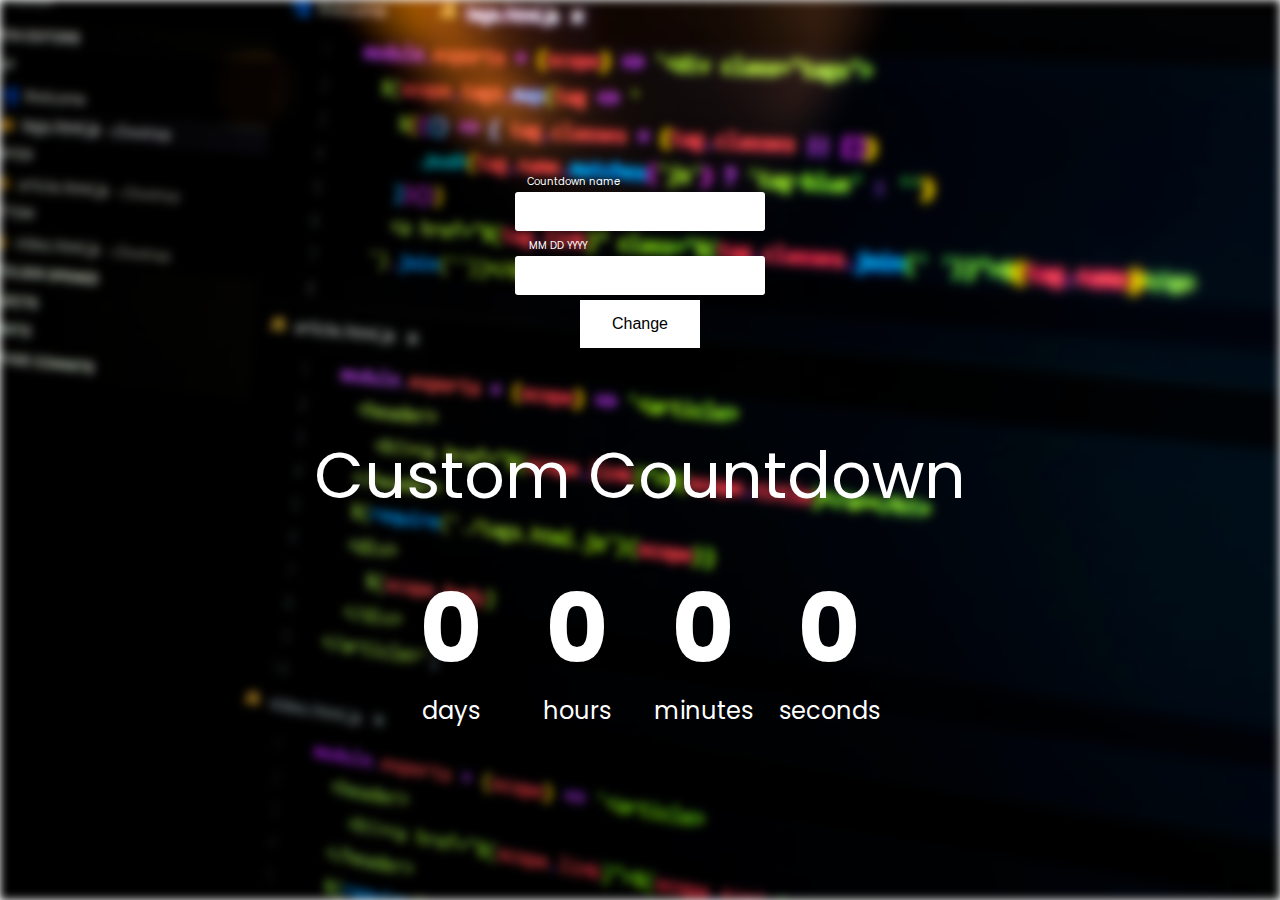
<file: index.html>
<!DOCTYPE html>
<html lang="en">
<head>
    <meta charset="UTF-8">
    <meta http-equiv="X-UA-Compatible" content="IE=edge">
    <meta name="viewport" content="width=device-width, initial-scale=1.0">
    <title>Custom Date Countdown</title>
    <link rel="stylesheet" href="style.css">
    <link rel="icon" href="https://cdn-icons-png.flaticon.com/512/992/992700.png">
    <script src="main.js" defer></script>
</head>
<body> 
    <div class="bg"></div>
    <label class="custom-field">
        <input type="text"  id="mainTextInput" maxlength="30">
        <span class ="placeholder">Countdown name</span>
    </label>

    <label class="custom-field-one">
        <input type="text" id="dateInput" maxlength="10">
        <span class ="placeholder-one">MM DD YYYY</span>
    </label>

    <button class="button" onclick="change()" id="buttonCh">Change</button>
    
    <h1 class = "mainText" id="mainText">Custom Date Countdown</h1>

    <div class="countdown">
        <div class="countdown-el days">
            <p class="big-text", id="days">0</p>
            <span>days</span>
        </div>
        <div class="countdown-el hours">
            <p class="big-text", id="hours">0</p>
            <span>hours</span>
        </div>
        <div class="countdown-el minutes">
            <p class="big-text", id="minutes">0</p>
            <span>minutes</span>
        </div>
        <div class="countdown-el seconds">
            <p class="big-text", id="seconds">0</p>
            <span>seconds</span>
        </div>
    </div>
</body>
</html>
</file>
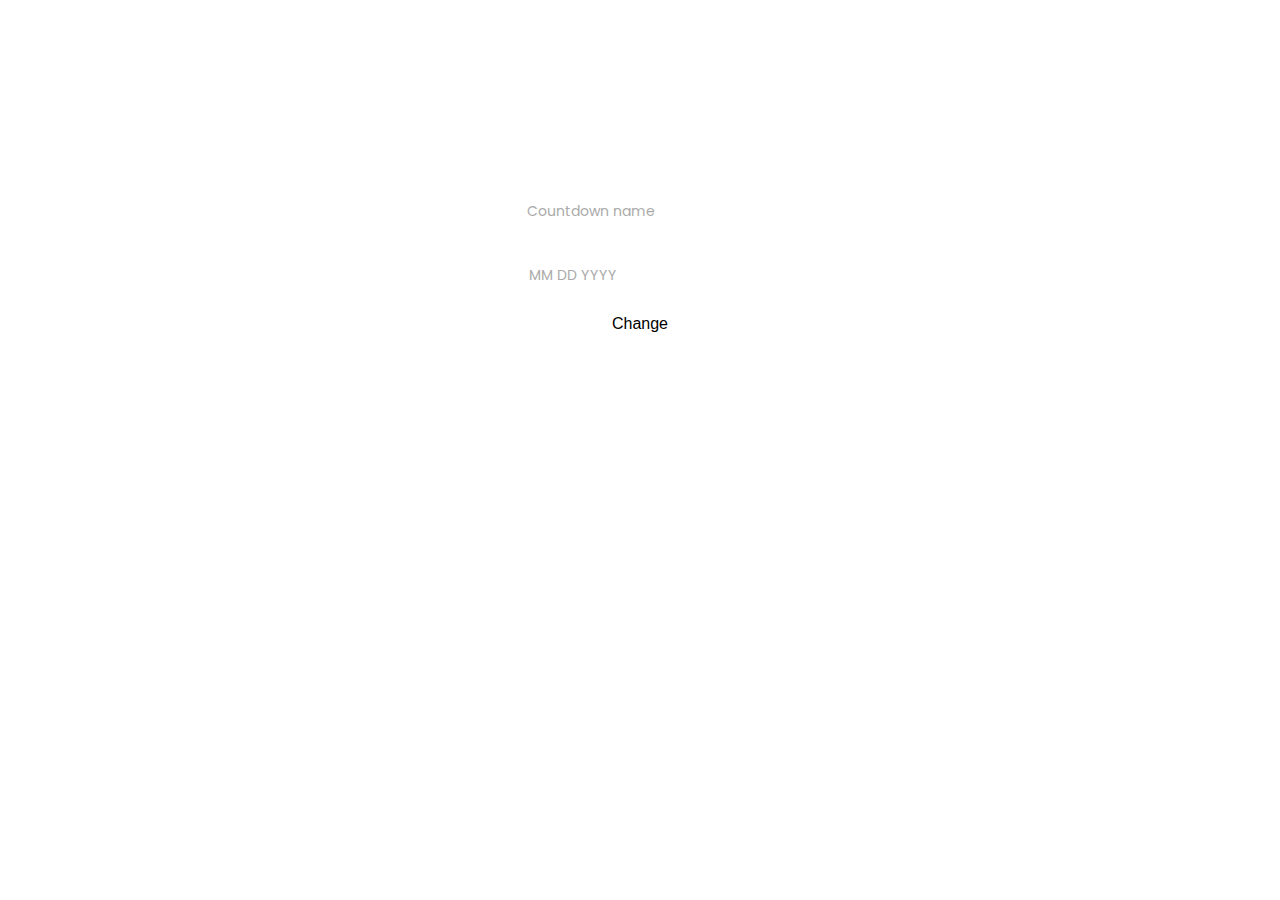
<file: countdown.html>
<!DOCTYPE html>
<html lang="en">
<head>
    <meta charset="UTF-8">
    <meta http-equiv="X-UA-Compatible" content="IE=edge">
    <meta name="viewport" content="width=device-width, initial-scale=1.0">
    <title>Date countdown</title>
    <link rel="stylesheet" href="style.css">
    <script src="main.js" defer></script>
</head>
<body>
    <label class="custom-field">
        <input type="text"  id="mainTextInput" required/>
        <span class ="placeholder">Countdown name</span>
    </label>

    <label class="custom-field-one">
        <input type="text" id="dateInput" required>
        <span class ="placeholder-one">MM DD YYYY</span>
    </label>

    <button class="button" onclick="change()" id="buttonCh">Change</button>
    
    <h1 class = "mainText" id="mainText">Countdown</h1>

    <div class="countdown">
        <div class="countdown-el days">
            <p class="big-text", id="days">0</p>
            <span>days</span>
        </div>
        <div class="countdown-el hours">
            <p class="big-text", id="hours">0</p>
            <span>hours</span>
        </div>
        <div class="countdown-el minutes">
            <p class="big-text", id="minutes">0</p>
            <span>minutes</span>
        </div>
        <div class="countdown-el seconds">
            <p class="big-text", id="seconds">0</p>
            <span>seconds</span>
        </div>
    </div>
</body>
</html>
</file>
<file: style.css>
@import url('https://fonts.googleapis.com/css2?family=Poppins:wght@200;400;600&display=swap');

*{
 box-sizing: border-box;
}

body{
    color: white;
    display: flex;
    flex-direction: column;
    align-items: center;
    justify-content: center;
    min-height: 100vh;
    font-family: "Poppins", sans-serif;
    margin: 0;
}

.bg{
    width: 100%;
    height: 100%;
    background-image: url("./bg.jpg");
    background-size: cover;
    background-repeat: no-repeat;
    background-position: 50% 50%;
    z-index: -1;
    position: absolute;
    filter: blur(5px);
}

h1{
    font-weight: normal;
    font-size: 4rem;
    margin-top: 5rem;
}

.countdown{
    display: flex;
    flex-wrap: wrap;
    align-items: center;
    justify-content: center;
}

.big-text{
    font-weight: bold;
    font-size: 6rem;
    line-height: 1;
    margin: 1rem 2rem;
}

.countdown-el{
    text-align: center;
}

.countdown-el span{
    font-size: 1.5rem;
}

.custom-field{
    position: relative;
    font-size: 14px;
    padding-top: 20px;
    margin-bottom: 5px;
}

.custom-field input{
    border: none;
    appearance: none;
    padding: 12px;
    border-radius: 3px;
    width: 250px;
    outline: none;
}

.custom-field .placeholder{
    position: absolute;
    left: 12px;
    top: calc(50% + 10px);
    transform: translateY(-50%);
    color: #aaa;
}

.custom-field input:valid + .placeholder,
.custom-field input:focus + .placeholder{
    top: 10px;
    font-size: 10px;
    color: white;
    transition: 
    top 0.3s ease,
    font-size 0.3s ease,
    color 0.3s ease;
}

input:focus::placeholder{
    color: transparent;
}

input::placeholder{
    color: #222;
    transition: color 0.3s ease;
}

.custom-field-one{
    position: relative;
    font-size: 14px;
    padding-top: 20px;
    margin-bottom: 5px;
}

.custom-field-one input{
    border: none;
    appearance: none;
    padding: 12px;
    border-radius: 3px;
    width: 250px;
    outline: none;
}

.custom-field-one .placeholder-one{
    position: absolute;
    left: 14px;
    top: calc(50% + 10px);
    transform: translateY(-50%);
    color: #aaa;
}

.custom-field-one input:valid + .placeholder-one,
.custom-field-one input:focus + .placeholder-one{
    top: 10px;
    font-size: 10px;
    color: white;
    transition: 
    top 0.3s ease,
    font-size 0.3s ease,
    color 0.3s ease;
}

.button{
  background-color: white;
  border: none;
  color: black;
  padding: 15px 32px;
  text-align: center;
  text-decoration: none;
  display: inline-block;
  font-size: 16px;
}

.button:hover{
    background-color: grey;
    transition-duration: 0.5s;
    cursor: pointer;
}
</file>
